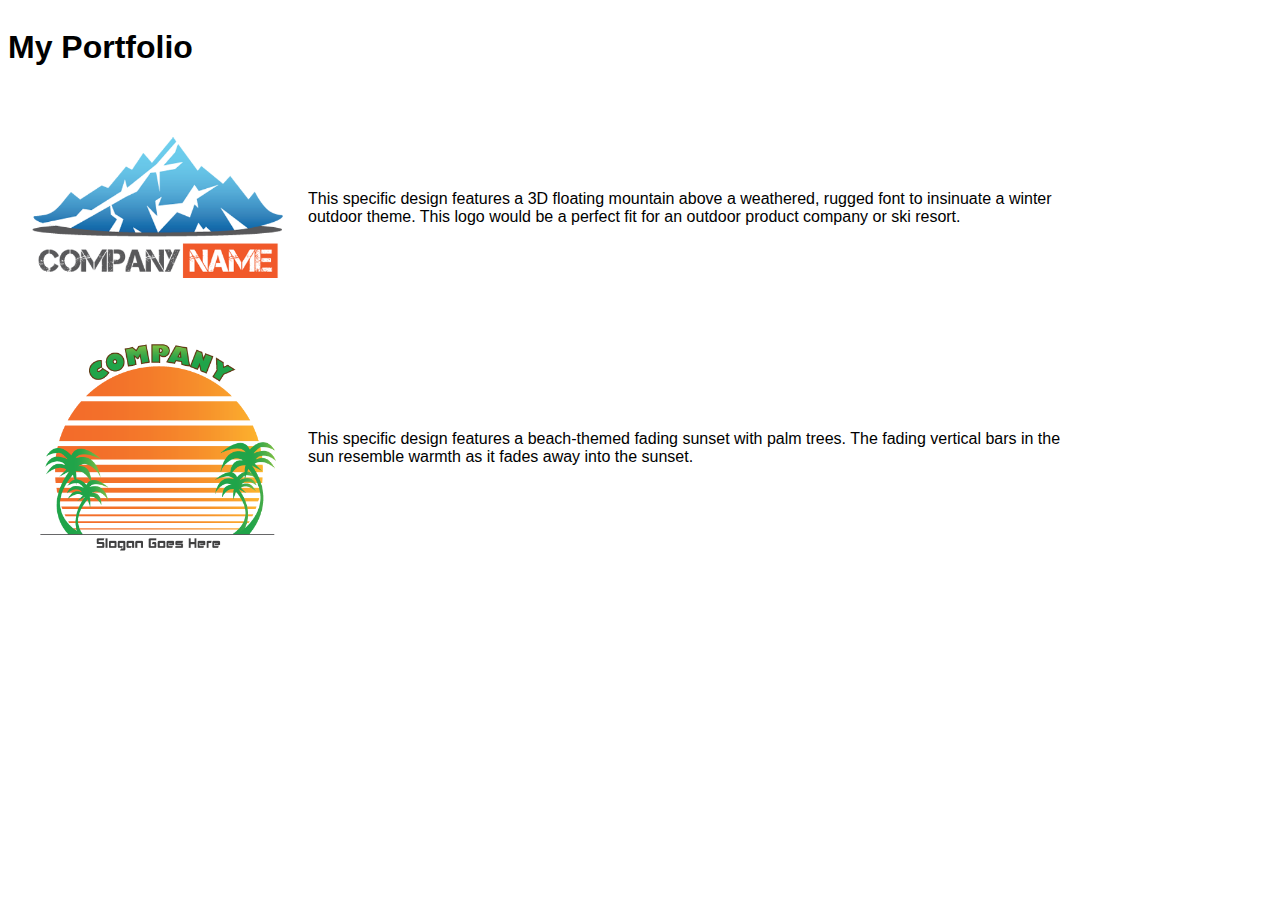
<file: NanoDegree_fundamentos_web/Syntax of CSS/Link-to-a-staylesheet/index.html>
<!DOCTYPE html>

<!-- Instructions: Add a link to the stylesheet 'styles.css' at the designated spot below. -->

<!-- Hints:

* sample link: <link href="path-to-stylesheet/stylesheet.css" rel="stylesheet">
* path to stylesheet: "css/styles.css"

-->

<html>
<head>
	<title>Link to a Stylesheet Quiz</title>
	<!-- the next line loads the tests for the Udacity Feedback extension -->
</head>		<meta name="udacity-grader" content="http://udacity.github.io/fend/lessons/L3/problem-set/10-link-to-a-stylesheet/tests.json">
	<!-- add link here -->
	<link href="css/styles.css" rel="stylesheet">
</head>	
<body>
	<div class="container">
		<div class="portfolio">
			<h1>My Portfolio</h1>
			<div class="item">
				<img src="img/out-cold.png" width="300">
				<span>This specific design features a 3D floating mountain above a weathered, rugged font to insinuate a winter outdoor theme. This logo would be a perfect fit for an outdoor product company or ski resort.</span>
			</div>
			<div class="item">
				<img src="img/retro-beach.png" width="300">
				<span>This specific design features a beach-themed fading sunset with palm trees. The fading vertical bars in the sun resemble warmth as it fades away into the sunset.</span>
			</div>
		</div>
	</div>
</body>
</html>
</file>
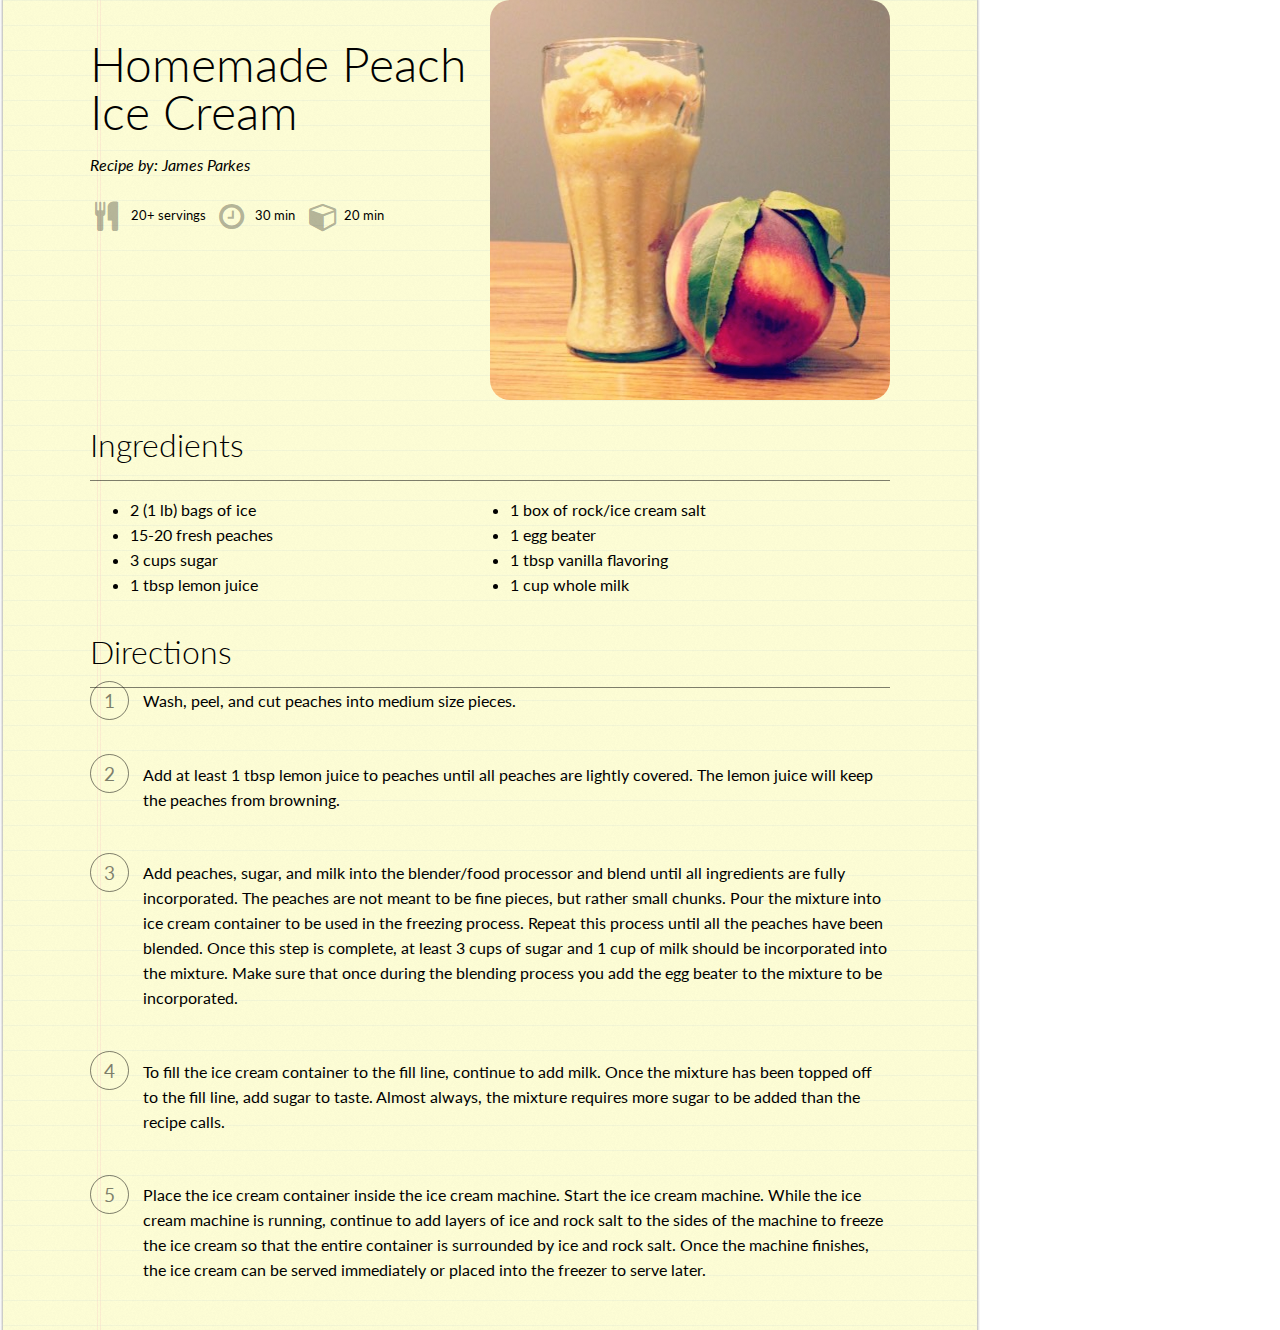
<file: NanoDegree_fundamentos_web/Syntax of CSS/making-peach-ice-cream/index.html>
<!DOCTYPE html>
<html lang="en">
<head>
	<meta charset="utf-8">
	<title>Making Peach Ice Cream</title>
	<link href="https://fonts.googleapis.com/css?family=Lato:400,300,700" rel="stylesheet">
	<link rel="stylesheet" href="https://maxcdn.bootstrapcdn.com/font-awesome/4.6.1/css/font-awesome.min.css">
	<link href="css/styles.css" rel="stylesheet">
    <meta name="udacity-grader" content="http://udacity.github.io/fend/lessons/L5/problem-set/07-making-peach-ice-cream/tests.json">
</head>
<body>
	<main class="recipe">
		<section class="section-content clearfix">
			<div class="recipe-image">
				<img src="img/homemade-peach-ice-cream.png" alt="homemade peach ice cream">
			</div>
			<div class="recipe-summary">
				<h2 class="recipe-title">Homemade Peach Ice Cream</h2>
				<em class="recipe-author">Recipe by: James Parkes</em>
				<ul class="recipe-notes">
					<li class="recipe-note"><span><i class="fa fa-cutlery" aria-hidden="true"></i> 20+ servings</span></li>
					<li class="recipe-note"><span><i class="fa fa-clock-o" aria-hidden="true"></i> 30 min</span></li>
					<li class="recipe-note"><span><i class="fa fa-cube" aria-hidden="true"></i> 20 min</span></li>
				</ul>
			</div>
		</section>
		<section class="section-content clearfix">
			<h3 class="section-title">Ingredients</h3>
			<ul class="recipe-ingredients">
				<li>2 (1 lb) bags of ice</li>
				<li>1 box of rock/ice cream salt</li>
				<li>15-20 fresh peaches</li>
				<li>1 egg beater</li>
				<li>3 cups sugar</li>
				<li>1 tbsp vanilla flavoring</li>
				<li>1 tbsp lemon juice</li>
				<li>1 cup whole milk</li>
			</ul>
		</section>
		<section class="section-content clearfix">
			<h3 class="section-title">Directions</h3>
			<ol class="recipe-directions">
				<li><span>Wash, peel, and cut peaches into medium size pieces.</span></li>
				<li><span>Add at least 1 tbsp lemon juice to peaches until all peaches are lightly covered. The lemon juice will keep the peaches from browning.</span></li>
				<li><span>Add peaches, sugar, and milk into the blender/food processor and blend until all ingredients are fully incorporated. The peaches are not meant to be fine pieces, but rather small chunks. Pour the mixture into ice cream container to be used in the freezing process. Repeat this process until all the peaches have been blended. Once this step is complete, at least 3 cups of sugar and 1 cup of milk should be incorporated into the mixture. Make sure that once during the blending process you add the egg beater to the mixture to be incorporated.</span></li>
				<li><span>To fill the ice cream container to the fill line, continue to add milk. Once the mixture has been topped off to the fill line, add sugar to taste. Almost always, the mixture requires more sugar to be added than the recipe calls.</span></li>
				<li><span>Place the ice cream container inside the ice cream machine. Start the ice cream machine. While the ice cream machine is running, continue to add layers of ice and rock salt to the sides of the machine to freeze the ice cream so that the entire container is surrounded by ice and rock salt. Once the machine finishes, the ice cream can be served immediately or placed into the freezer to serve later.</span></li>
			</ol>
		</section>
	</main>
</body>
</html>
</file>
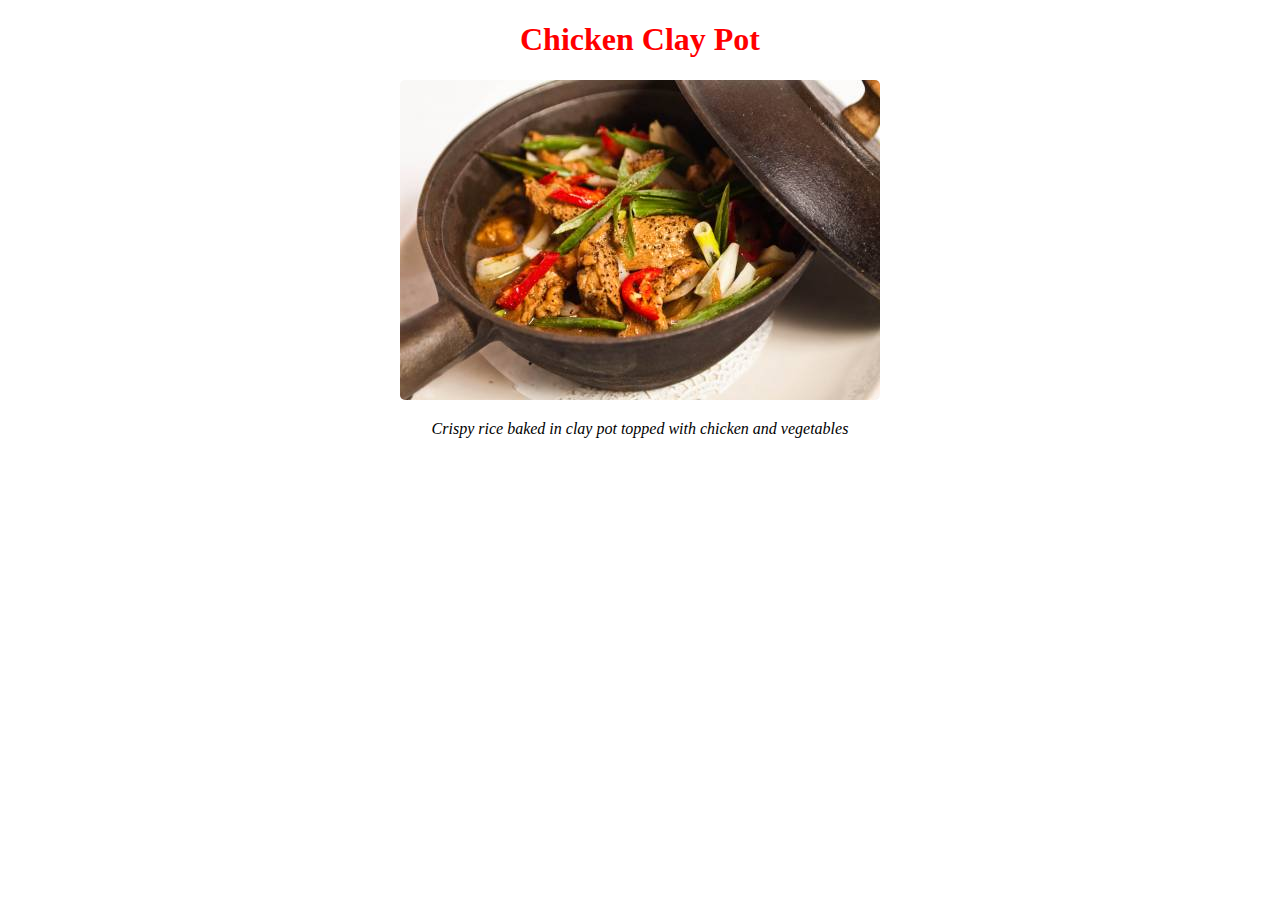
<file: NanoDegree_fundamentos_web/Syntax of CSS/Writing-selectors/index.html>
<!DOCTYPE html>
<html>
<head>
	<title>Writing Selectors Quiz</title>
	<!-- the next line loads the tests for the Udacity Feedback extension -->
	<meta name="udacity-grader" content="http://udacity.github.io/fend/lessons/L3/problem-set/05-writing-selectors/tests.json">
	<style>
		#menu {
			text-align: center;
		}
		.item {
			color: red;
		}
		.picture {
			border-radius: 5px;
		}
		.description {
			font-style: italic;
		}
	</style>
</head>
<body>
	<div id="menu">
		<h1 class="item">Chicken Clay Pot</h1>
		<img src="img/clay-pot.jpg" alt="clay pot" class="picture">
		<p class="description">Crispy rice baked in clay pot topped with chicken and vegetables</p>
	</div>
</body>
</html>
</file>
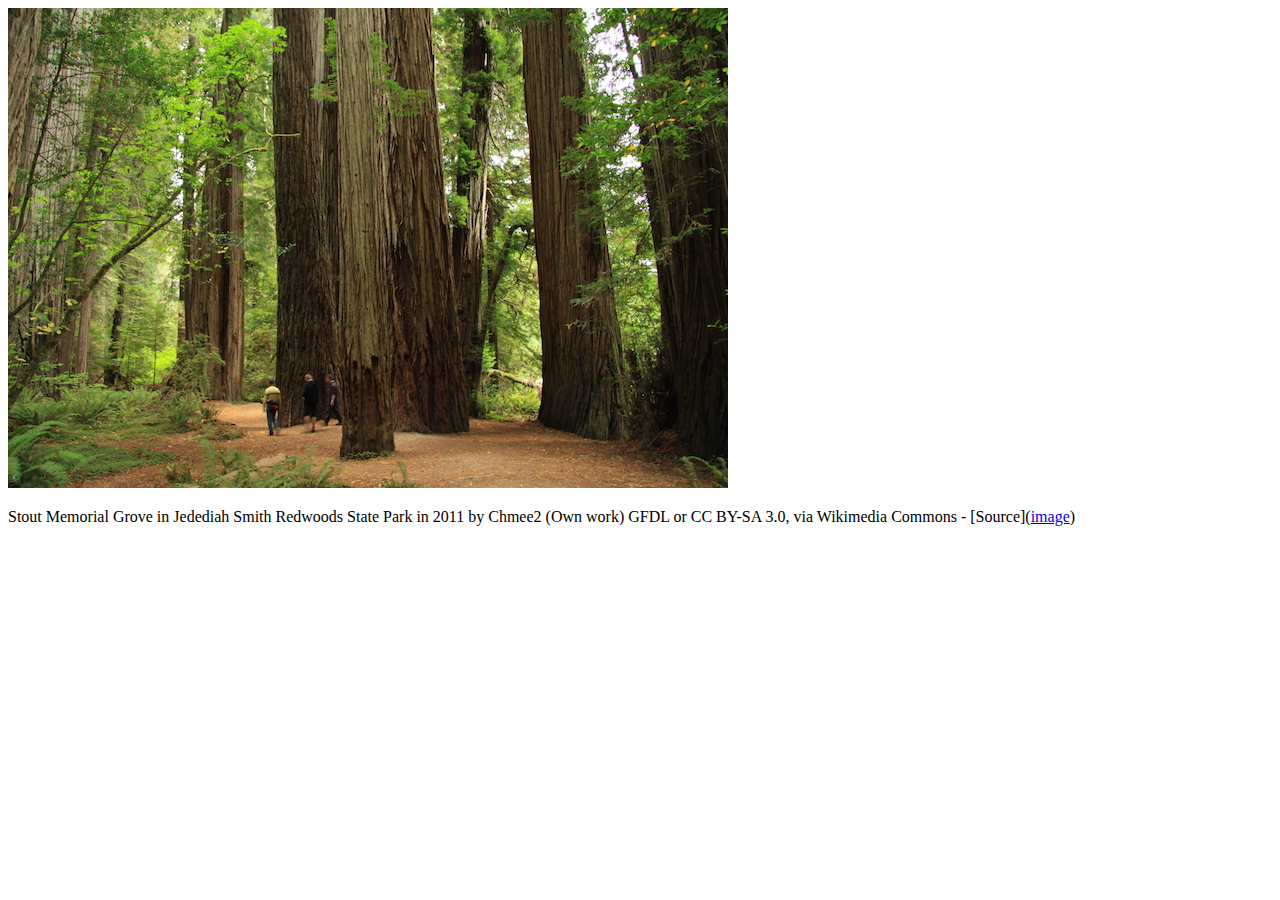
<file: NanoDegree_fundamentos_web/Syntax of html/figures/index.html>
<!DOCTYPE html>
<html lang="en">
<head>
  <meta charset="UTF-8">
  <title>Figures Quiz</title>
  <!-- the next line loads the tests for the Udacity Feedback extension -->
  <meta name="udacity-grader" content="http://udacity.github.io/fend/fend-refresh/lesson2/problem-set/figures/tests.json">
</head>
<body>
  <!--
  You'll see some text written like this below: [words that are displayed](http://website.com). This is Markdown syntax for a link. You can think of Markdown as HTML shorthand. You'll need to turn it into HTML that looks like <a href="http://website.com">words that are displayed</a>.

  Learn more about Markdown here: https://daringfireball.net/projects/markdown/
  -->

  <!-- Turn this into HTML! -->
  <img src="redwoods_state_park.jpg" alt ="Stout Memorial Grove in Jedediah Smith Redwoods State Park in 2011 by Chmee2 (Own work) GFDL or CC BY-SA 3.0, via Wikimedia Commons" >

  <p>Stout Memorial Grove in Jedediah Smith Redwoods State Park in 2011 by Chmee2 (Own work) GFDL or CC BY-SA 3.0, via Wikimedia Commons - [Source](<a href="https://commons.wikimedia.org/wiki/File%3AStout_Memorial_Grove_in_Jedediah_Smith_Redwoods_State_Park_in_2011_(22).JPG">image</a>)</p>
</body>
</html>
</file>
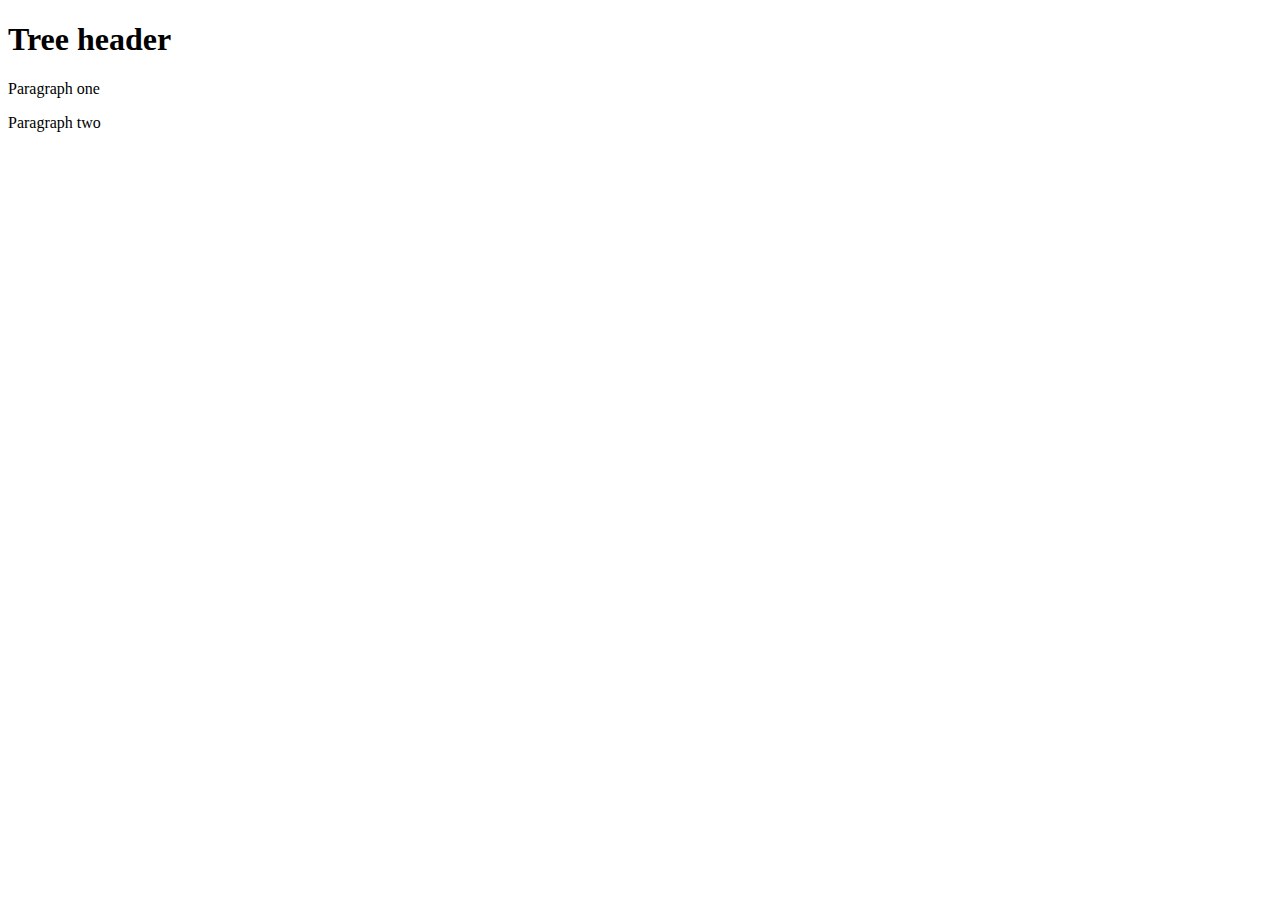
<file: NanoDegree_fundamentos_web/Syntax of html/tree-to-html/index.html>
<!DOCTYPE html>
<html lang="en">
<head>
  <meta charset="UTF-8">
  <title>Tree to HTML</title>
  <!-- the next line loads the tests for the Udacity Feedback extension -->
  <meta name="udacity-grader" content="http://udacity.github.io/fend/fend-refresh/lesson2/problem-set/tree-to-html/tests.json">
</head>
<body>
  <!-- Did you notice that the body tag - the top of the sample tree - is already here? You don't need to add another one. -->
  <!-- Your code goes here! -->
  <h1>Tree header</h1>
  <div>
    <p>Paragraph one</p>
    <p>Paragraph two</p>
  </div>
</body>
</html>
</file>
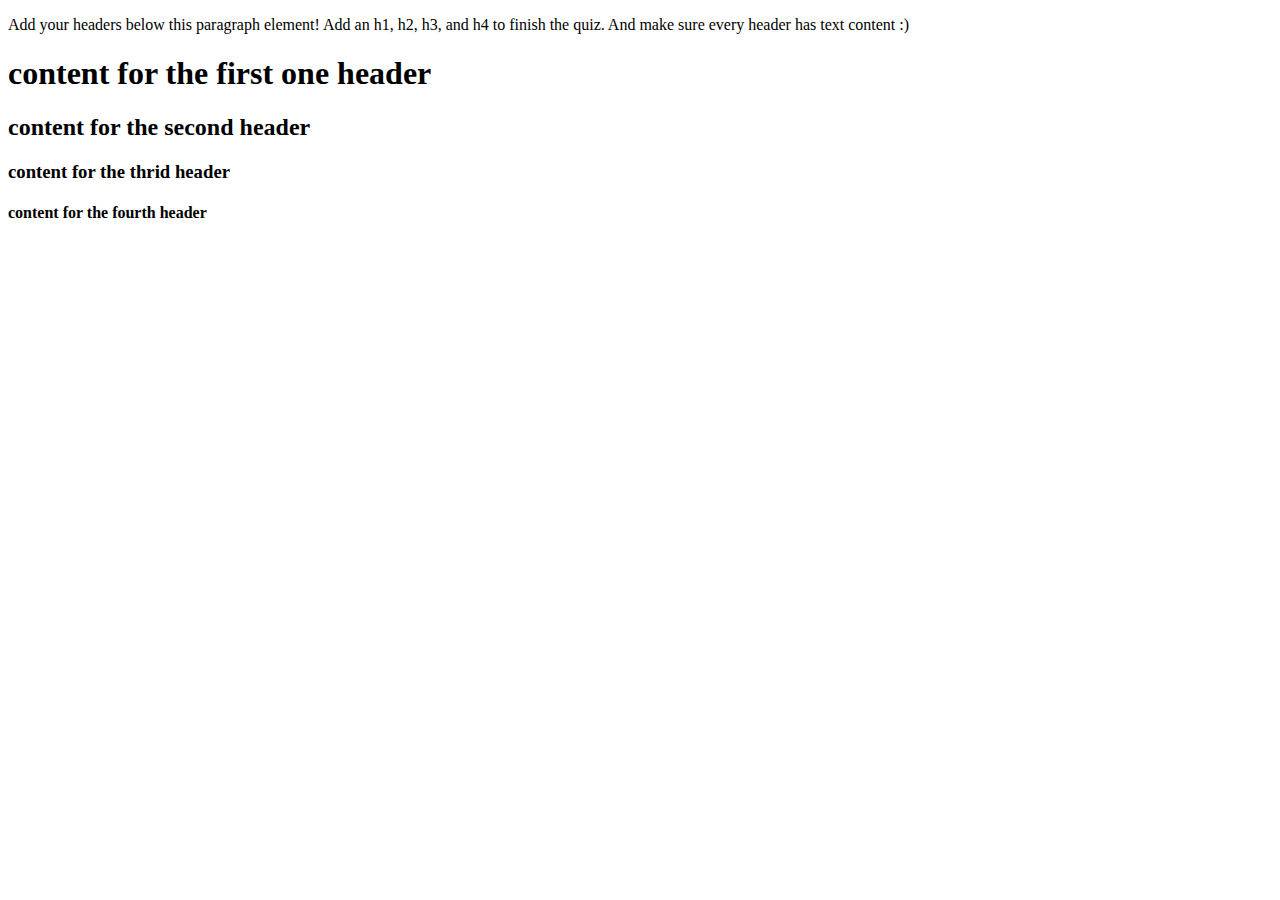
<file: NanoDegree_fundamentos_web/Syntax of html/index_headers.html>
<!DOCTYPE html>
<html lang="en">
<head>
  <meta charset="UTF-8">
  <title>Headers Quiz</title>
  <!-- the next line loads the tests for the Udacity Feedback extension -->
  <meta name="udacity-grader" content="http://udacity.github.io/fend/fend-refresh/lesson2/problem-set/headers/tests.json">
</head>
<body>
  <p>Add your headers below this paragraph element! Add an h1, h2, h3, and h4 to finish the quiz. And make sure every header has text content :)</p>
  <h1>content for the first one header</h1>
  <h2>content for the second header</h2>
  <h3>content for the thrid header</h3>
  <h4>content for the fourth header</h4>
</body>
</html>
</file>
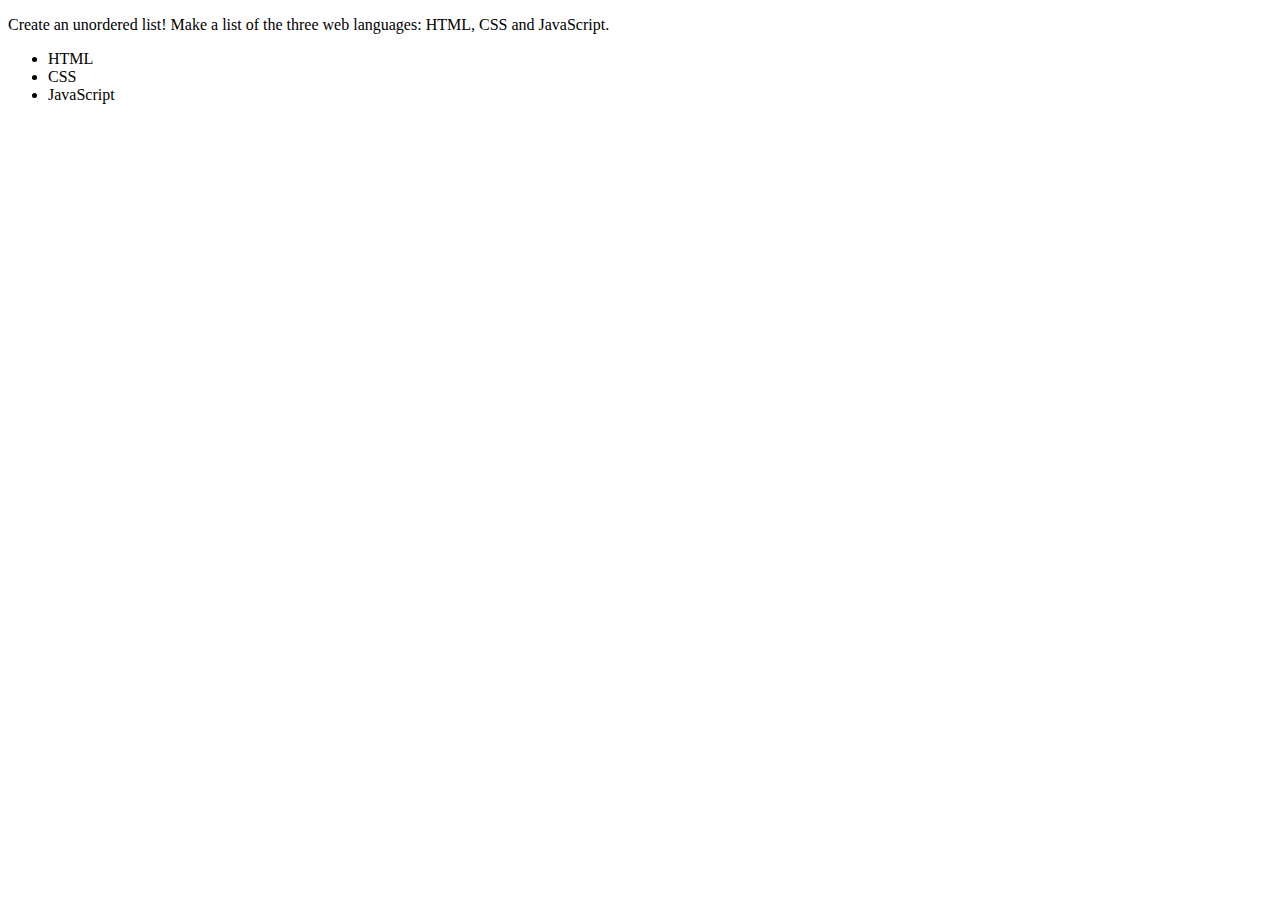
<file: NanoDegree_fundamentos_web/Syntax of html/index_list.html>
<!DOCTYPE html>
<html lang="en">
<head>
  <meta charset="UTF-8">
  <title>Lists Quiz</title>
  <!-- the next line loads the tests for the Udacity Feedback extension -->
  <meta name="udacity-grader" content="http://udacity.github.io/fend/fend-refresh/lesson2/problem-set/lists/tests.json">
</head>
<body>
  <p>Create an unordered list! Make a list of the three web languages: HTML, CSS and JavaScript.</p>
  <ul>
    <li>HTML</li>
    <li>CSS</li>
    <li>JavaScript</li>
  </ul>

</body>
</html>
</file>
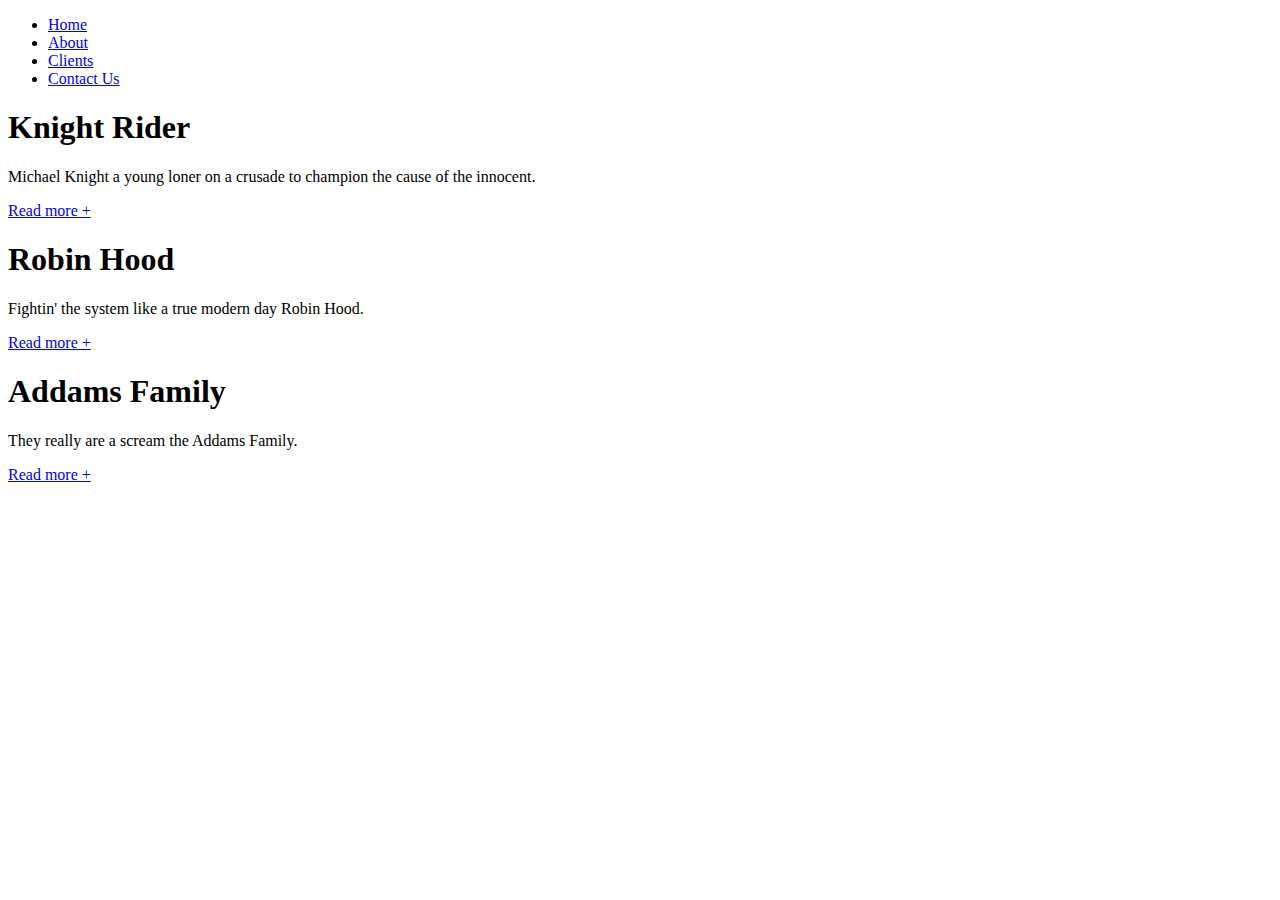
<file: NanoDegree_fundamentos_web/ShortCuts/Keyboard-shortcuts/finish.html>
<!DOCTYPE html>
<html lang="en">
<head>
	<meta charset="UTF-8">
	<title>Typing Challenge</title>
</head>
<body>
	<div>
		<ul>
			<li><a href="#">Home</a></li>
			<li><a href="#">About</a></li>
			<li><a href="#">Clients</a></li>
			<li><a href="#">Contact Us</a></li>
		</ul>
	</div>
	<div>
		<div class="article">
			<h1>Knight Rider</h1>
			<p>Michael Knight a young loner on a crusade to champion the cause of the innocent.</p>
			<a href="#">Read more +</a>
		</div>
		<div class="article">
			<h1>Robin Hood</h1>
			<p>Fightin' the system like a true modern day Robin Hood.</p>
			<a href="#">Read more +</a>
		</div>
		<div class="article">
			<h1>Addams Family</h1>
			<p>They really are a scream the Addams Family.</p>
			<a href="#">Read more +</a>
		</div>
	</div>
</body>
</html>
</file>
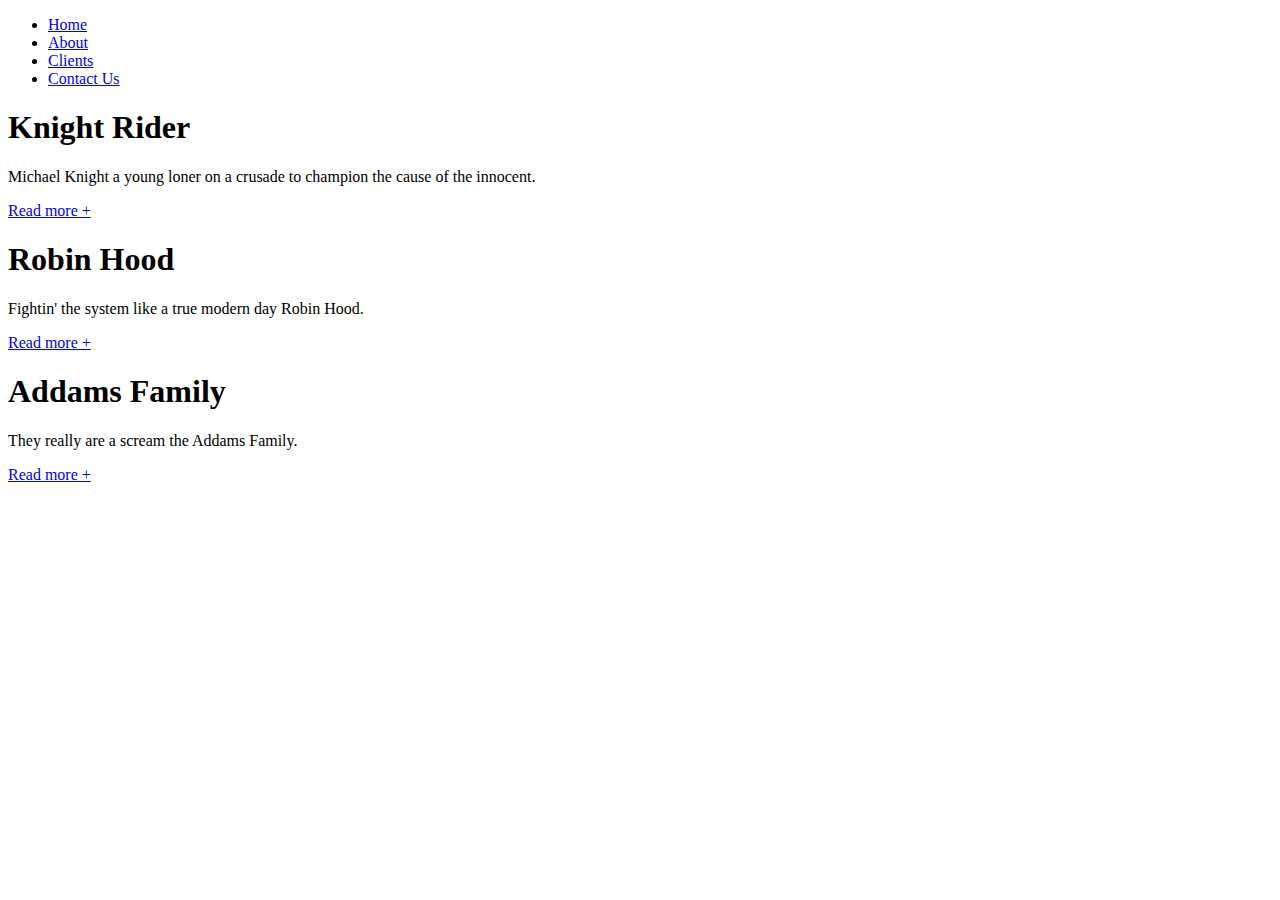
<file: NanoDegree_fundamentos_web/ShortCuts/Keyboard-shortcuts/start.html>
<!DOCTYPE html>
<html lang="en">
<head>
	<meta charset="UTF-8">
	<title>Typing Challenge</title>
</head>
<body>
	<div>
		<ul>
			<li><a href="#">Home</a></li>
			<li><a href="#">About</a></li>
			<li><a href="#">Clients</a></li>
			<li><a href="#">Contact Us</a></li>
		</ul>
	</div>
	<div>
		<div class="article">
			<h1>Knight Rider</h1>
			<p>Michael Knight a young loner on a crusade to champion the cause of the innocent.</p>
			<a href="#">Read more +</a>
		</div>
		<div class="article">
			<h1>Robin Hood</h1>
			<p>Fightin' the system like a true modern day Robin Hood.</p>
			<a href="#">Read more +</a>
		</div>
		<div class="article">
			<h1>Addams Family</h1>
			<p>They really are a scream the Addams Family.</p>
			<a href="#">Read more +</a>
		</div>	
	</div>
</body>
</html>
</file>
<file: NanoDegree_fundamentos_web/Syntax of CSS/Link-to-a-staylesheet/css/styles.css>
body {
	font-family: 'Roboto', sans-serif;
}
.container {
	display: flex;
	flex-wrap: wrap;
}
.menu {
	width: 15%;
}
.portfolio {
	width: 85%;
}
.item {
	width: 100%;
	clear: both;
}
.item img {
	float: left
}
.item span {
	display: table-cell;
	vertical-align: middle;
	height: 240px;
}
</file>
<file: NanoDegree_fundamentos_web/Syntax of CSS/making-peach-ice-cream/css/styles.css>
/* Global */
* {
	/* you'll want to use this for something... boxy. */
}

body {
	font-family: 'Lato', sans-serif;
	font-size: 16px;
	background: url(../img/paper.png) repeat-y;
	width: 980px;
	margin: 0;
	box-sizing: border-box;
}

h1, h2, h3, h4, h5, h6 {
	font-weight: 300;
}

/* Helpers */
.clearfix {
	/* you'll learn more about this later in the positioning lesson */
	clear: both;
}

/* Big sections of content */
.section-content {
	width: 100%;
	overflow: hidden;
}

.section-title {
	font-size: 32px;
	line-height: 38px;
	border-bottom: 1px solid #000;
	border-bottom: 1px solid rgba(0, 0, 0, 0.5);
	padding: 0 0 16px 0;
	margin: 20px 0 0 0;
}

/* Font Awesome - http://fontawesome.io/ */
.fa {
	color: #ccc;
	color: rgba(0, 0, 0, 0.3);
	margin-right: 0.3rem;
	font-size: 2.3em;
	vertical-align: middle;
	width: 28px;
}

/* Recipe */
.recipe {
	line-height: 25px;
	width: 800px;
	margin: 0 auto;
}

.recipe-summary {
	width: 50%;
	float: left;
}

.recipe-title {
	font-size: 48px;
	line-height: 1em;
	margin-bottom: 1rem;
}

.recipe-author {
	margin-top: 1.7em
}

.recipe-notes {
	margin: 1.5rem 0;
	padding: 0;
	list-style-type: none;
}

.recipe-note {
	font-size: 0.8rem;
	margin: 1rem 0.3rem 1rem;
	display: inline;
}

.recipe-image {
	width: 50%;
	float: right;
}

.recipe-image img {
	width: 100%;
	border-radius: 20px;
}

.recipe-ingredients {
	overflow: hidden;
}

.recipe-ingredients li {
	width: 50%;
	float: left;
}

.recipe-directions {
	margin: 0;
	padding: 0;
	list-style-type: none;
}

.recipe-directions li {
	counter-increment: step-counter;
	margin-bottom: 3rem;
}

.recipe-directions li span {
	display: block;
	margin: -1.6rem 0 0 3.3rem;
}

.recipe-directions li::before {
	content: counter(step-counter);
	font-size: 1.2rem;
	color: #000;
	color: rgba(0, 0, 0, 0.5);
	padding: 7px 13px;
	border: 1px solid #000;
	border: 1px solid rgba(0, 0, 0, 0.5);
	border-radius: 50%;
}

/* Responsiveness. You'll learn more about this in Responsive Web Design Fundamentals! */
@media (max-width: 800px) {
	.recipe,
	.recipe-image,
	.recipe-summary {
		width: 100%;
	}
	.recipe-image {
		float: left;
		padding: 0;
	}
	.recipe-ingredients li {
		width: 100%;
	}
}
</file>
